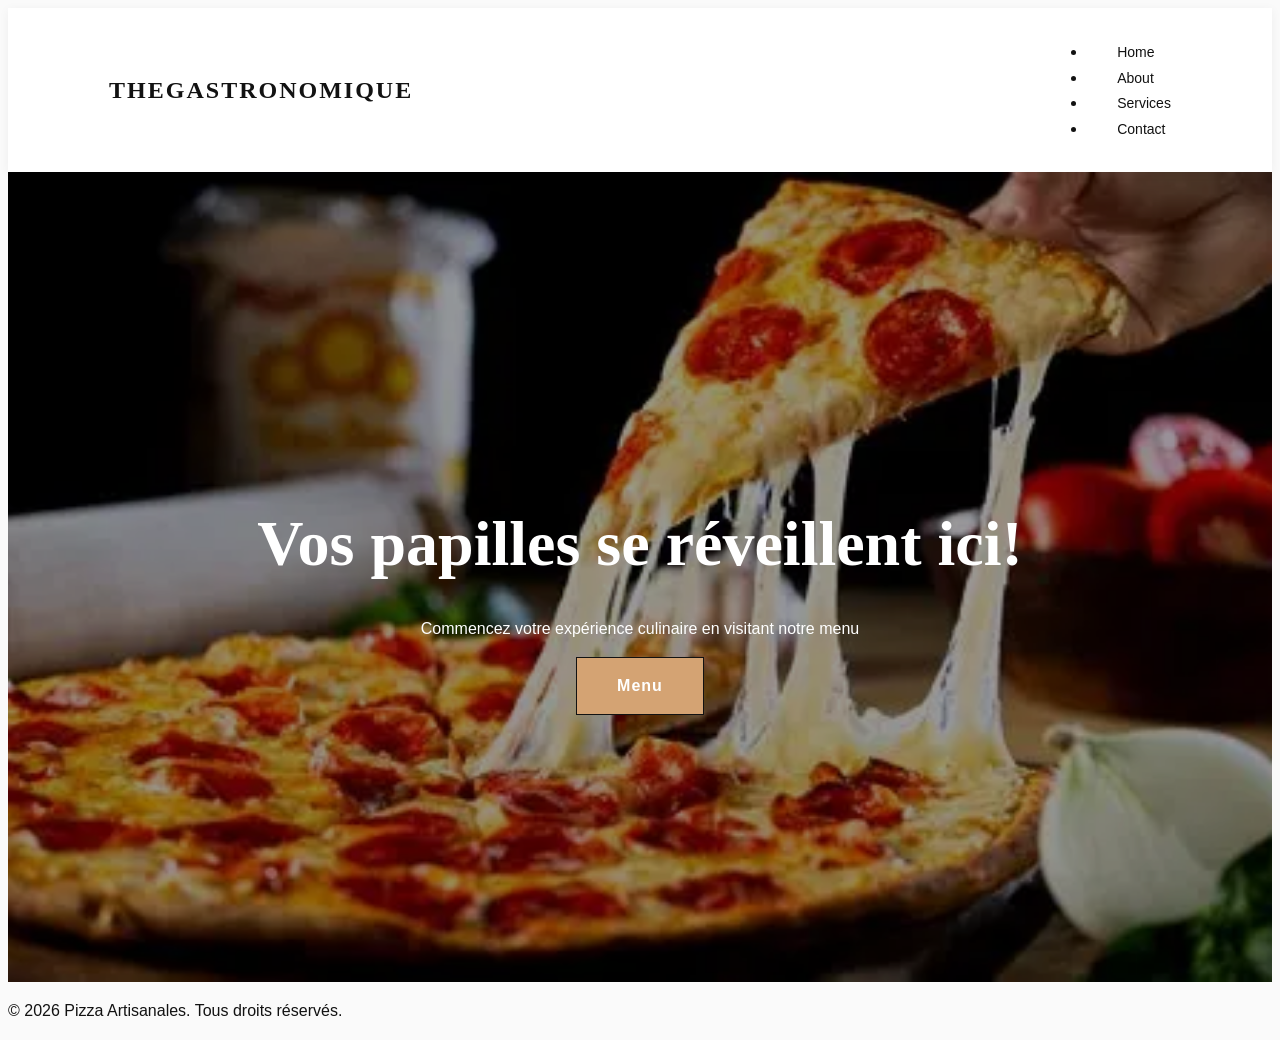
<file: index.html>
<!DOCTYPE html>
<html lang="en">
<head>
    <meta charset="UTF-8">
    <meta name="viewport" content="width=device-width, initial-scale=1.0">
    <title>Hero section</title>
    <link rel="stylesheet" href="style.css">
</head>
<body>
    <header class="navbar">
        <div class="logo">TheGastronomique</div>
        <nav>
            <ul>
                <li><a href="#">Home</a></li>
                <li><a href="about.html">About</a></li>
                <li><a href="services.html">Services</a></li>
                <li><a href="contact.html">Contact</a></li>
            </ul>
        </nav>
        
    </header>
    <main>
       <section class="hero">
          <img src="img/hero.jpg" alt="Image principale" class="hero-img">
          <div class="opacity-mask"></div>
          <div class="hero-content">
            
             <h1>Vos papilles se réveillent ici!</h1>
             <p>Commencez votre expérience culinaire en visitant notre menu</p>
             <a href="menu.html" class="btn">Menu</a>

        </div>


    </section>
</main>

<footer>
    <p>&copy; 2026 Pizza Artisanales. Tous droits réservés.</p>
</footer>
    

</body>
</html>
</file>
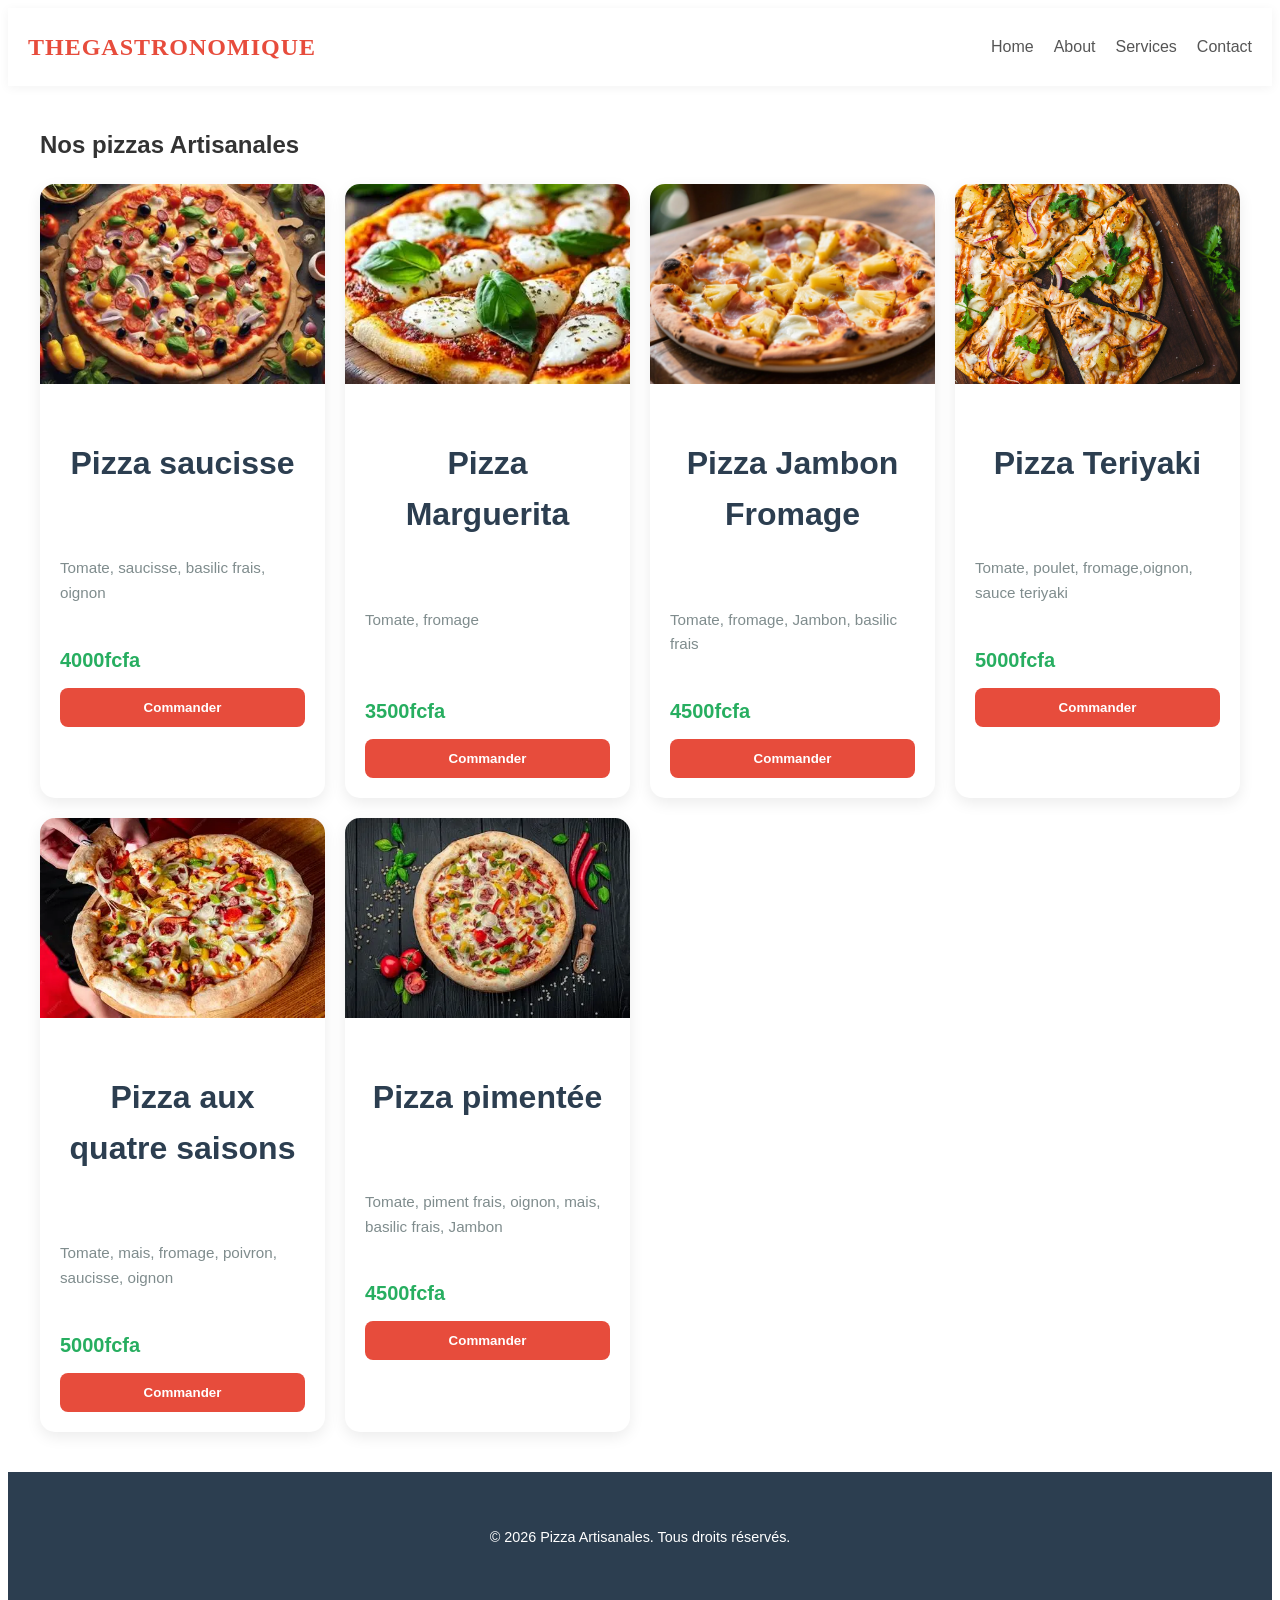
<file: menu.html>
<!DOCTYPE html>
<html lang="en">
<head>
    <meta charset="UTF-8">
    <meta name="viewport" content="width=device-width, initial-scale=1.0">
    <title>Menu</title>
    <link rel="stylesheet" href="style1.css">
</head>
<body>
    <header>
        <div class="logo">TheGastronomique</div>
        <nav>
            <ul>
                <li><a href="index.html">Home</a></li>
                <li><a href="about.html">About</a></li>
                <li><a href="services.html">Services</a></li>
                <li><a href="contact.html">Contact</a></li>
            </ul>
        </nav>
    </header>
    <main>
        <section id="pizza" class="menu-container">
            <h1> Nos pizzas Artisanales</h1>
            <div class="pizza-grid">
                <article class="pizza-card">
                    <img src="img/pizza1.jpg" alt="Pizza saucisse">
                    <div class="pizza-info">
                        <h2>Pizza saucisse</h2>
                        <p>Tomate, saucisse, basilic frais, oignon</p>
                        <span class="price">4000fcfa</span>
                        <button class="btn-order">Commander</button>

                    </div>

                </article>
                <article class="pizza-card">
                    <img src="img/pizza2.jpg" alt="Pizza Marguerita">
                    <div class="pizza-info">
                        <h2>Pizza Marguerita</h2>
                        <p>Tomate, fromage</p>
                        <span class="price">3500fcfa</span>
                        <button class="btn-order">Commander</button>

                    </div>
                </article>
                <article class="pizza-card">
                    <img src="img/pizza3.jpg" alt="Pizza jambon fromage">
                    <div class="pizza-info">
                        <h2>Pizza Jambon Fromage</h2>
                        <p>Tomate, fromage, Jambon, basilic frais</p>
                        <span class="price">4500fcfa</span>
                        <button class="btn-order">Commander</button>

                    </div>
                </article>
                <article class="pizza-card">
                    <img src="img/pizza4.jpg" alt="Pizza Teriyaki">
                    <div class="pizza-info">
                        <h2>Pizza Teriyaki</h2>
                        <p>Tomate, poulet, fromage,oignon, sauce teriyaki</p>
                        <span class="price">5000fcfa</span>
                        <button class="btn-order">Commander</button>

                    </div>
                </article>
                <article class="pizza-card">
                    <img src="img/pizza5.jpg" alt="Pizza quatre saisons">
                    <div class="pizza-info">
                        <h2>Pizza aux quatre saisons</h2>
                        <p>Tomate, mais, fromage, poivron, saucisse, oignon</p>
                        <span class="price">5000fcfa</span>
                        <button class="btn-order">Commander</button>

                    </div>
                </article>
                <article class="pizza-card">
                    <img src="img/pizza6.jpg" alt="Pizza pimentée">
                    <div class="pizza-info">
                        <h2>Pizza pimentée</h2>
                        <p>Tomate, piment frais, oignon, mais, basilic frais, Jambon</p>
                        <span class="price">4500fcfa</span>
                        <button class="btn-order">Commander</button>

                    </div>
                </article>

            </div>

        </section>
    </main>
    <footer>
        <p>&copy; 2026 Pizza Artisanales. Tous droits réservés.</p>
    </footer>
    
</body>
</html>
</file>
<file: style.css>
body {
    font-family: 'Poppins', sans-serif;
    color: #121212;
    background-color: #fafafa;
    line-height: 1.6;
}

.navbar {
    display: flex;
    justify-content: space-between;
    align-items: center;
    padding: 15px 8%;
    background: white;
    color: #121212;
    position: sticky;
    top: 0;
    z-index: 1000;
    box-shadow: 0 2px 10px rgba(0,0,0,0.05);
}

.logo{
    font-family: 'Playfair Display', serif;
    font-size: 1.5rem;
    font-weight: bold;
    letter-spacing: 2px;
    text-transform: uppercase;

}

.navbar a {
    color: #121212;
    margin-left: 30px;
    text-decoration: none;
    font-size: 14px;
    font-weight: 500;
    text-decoration: uppercase;
    transition: color 0.3s;
}

.navbar a:hover {
    columns: #d4a373;
}

.hero {
    position: relative;
    height: 90vh;
    display: flex;
    align-items: center;
    justify-content: center;
    overflow: auto;
}

.hero-img {
    position: absolute;
    width: 100%;
    height: 100%;
    object-fit: cover;
}

.opacity-mask{
    background-color: rgba(0,0,0,0.4);
    position: absolute;
    top: 0;
    left: 0;
    width: 100%;
    height: 100%;
}

.hero-content {
    position: relative;
    z-index: 10;
    color: white;
    text-align: center;
    max-width: 800px;
}

.hero-content h1 {
    font-family: 'Playfair Display', serif;
    font-size: 4rem;
    margin-bottom: 20px;
}

.btn {
    display: inline-block;
    background: #d4a373;
    padding: 15px 40px;
    text-decoration: none;
    color: white;
    border-radius: 0;
    font-weight: 600;
    letter-spacing: 1px;
    transition: all 0.3s;
    border: 1px solid #121212;
}

.btn:hover {
    background: transparent;
    color: #d4a373;
}
</file>
<file: style1.css>
<!-- Box Model-->
/* Etape crucial du box model: On force le padding et les bordures
à etre inclus dans la largeur et la hauteur des elements */
* {
    margin: 0;
    padding: 0;
    box-sizing: border-box;
}
body {
    font-family: 'Segoe UI', Tahoma, Geneva, Verdana, sans-serif;
    color: #333;
    line-height: 1.6;
}

/* Navbar */
header {
    background-color: #ffffff;
    display: flex;
    justify-content: space-between;
    align-items: center;
    padding: 10px 20px;
    box-shadow: 0 2px 10px rgba(0, 0, 0, 0.05); /* Ombre léger sous le menu */

}
.logo {
    font-size: 1.5rem;
    font-weight: bold;
    color: #e74c3c; /* Couleur rouge pour le logo */
    letter-spacing: 1px;
    font-family: 'Playfair Display', serif;
    text-transform: uppercase;
}

nav ul {
    display: flex;
    list-style: none;
    gap: 20px; /* Espacement entre les liens */
}

nav ul li a {
    text-decoration: none;
    color: #555; /* Couleur gris foncé pour les liens */
    font-weight: 500;
    transition: color 0.3s ease;
}

nav ul li a:hover {
    color: #e74c3c; /* Changement de couleur au survol */
}

/*Layout et structure de la page */
.menu-container {
    max-width: 1200px;
    margin: 40px auto; /* Centrer le contenu */
    padding: 0 20px;
}
.menu-container h2 {
    text-align: center;
    margin-bottom: 40px;
    font-size: 2rem;
    color: #2c3e50; /* Couleur bleu foncé pour le titre */
    position: relative;
}

.pizza-grid {
    display: grid;
    grid-template-columns: repeat(auto-fit, minmax(250px, 1fr));
    gap: 20px; /* Espacement entre les cartes de pizza */
}

/* Carte de pizza */
.pizza-card {
    background-color: #ffffff;
    border-radius: 15px; /* Bords arrondis pour les cartes */
    overflow: hidden; /* Assurer que l'image ne dépasse pas les bords arrondis */
    box-shadow: 0 5px 15px rgba(0, 0, 0, 0.08); /* Ombre légère pour donner de la profondeur */
    /*Animation d'apparition au survol */
    transition: transform 0.4s cubic-bezier(0.175, 0.885, 0.32, 1.275), box-shadow 0.4s ease;
    /*Animation au chargement de la page */
    animation: apparitionDouce 0.6s ease-out forwards;
}

/*Gestion des images dans les cartes de pizza */
.pizza-card img {
    width: 100%;
    height: 200px;
    object-fit: cover; /* Assurer que l'image couvre toute la zone sans déformation */
    transition: transform 0.4s ease; /* Animation de zoom au survol */
}

/*Espace pour les informations de la pizza */
.pizza-info {
    padding: 20px;
    display: flex;
    flex-direction: column;
    gap: 12px; /* Espacement entre le titre et la description */
}
.pizza-info h3 {
    font-size: 1.3rem;
    color: #2c3e50; /* Couleur bleu foncé pour le titre de la pizza */

}
.pizza-info p {
    font-size: 0.95rem;
    color: #7f8c8d; /* Couleur gris clair pour la description */
    height: 60px; /* Limiter la hauteur de la description pour uniformiser les cartes */
    overflow: hidden; /* Masquer le texte qui dépasse */
}
.price {
    font-size: 1.25rem;
    font-weight: bold;
    color: #27ae60; /* Couleur vert pour le prix */
}
 /*Bouton d'action pour commander */
 .btn-order {
    background-color: #e74c3c; /* Couleur rouge pour le bouton */
    color: white;
    border: none;
    padding: 12px;
    border-radius: 8px;
    font-weight: bold;
    cursor: pointer;
    transition: background-color 0.3s ease, transform 0.2s ease;

 }

 .pizza-card:hover {
   transform: translateY(-10px); /* Légère élévation de la carte au survol */
    box-shadow: 0 15px 30px rgba(0, 0, 0, 0.15); /* Ombre plus prononcée au survol */
 }
 .pizza-card:hover img {
    transform: scale(1.05); /* Zoom léger de l'image au survol */
 }
 .btn-order:hover {
    background-color: #c0392b; /* Changement de couleur au survol */
    transform: scale(1.05); /* Légère augmentation de la taille du bouton au survol */
 }
 .btn-order:active {
    transform: scale(0.95); /* Effet de pression du bouton */
 }
 /* Animation d'apparition douce pour les cartes de pizza */
 @keyframes apparitionDouce {
    from {
        opacity: 0;
        transform: translateY(20px);
    }
    to {
        opacity: 1;
        transform: translateY(0);
    }
 }

 /*footer */
footer {
    background-color: #2c3e50; /* Couleur bleu foncé pour le footer */
    color: #ffffff; /* Couleur blanche pour le texte */
    text-align: center;
    padding: 40px 0;
    margin-top: 40px; /* Espacement au-dessus du footer */
    font-size: 0.9rem;
}
</file>
